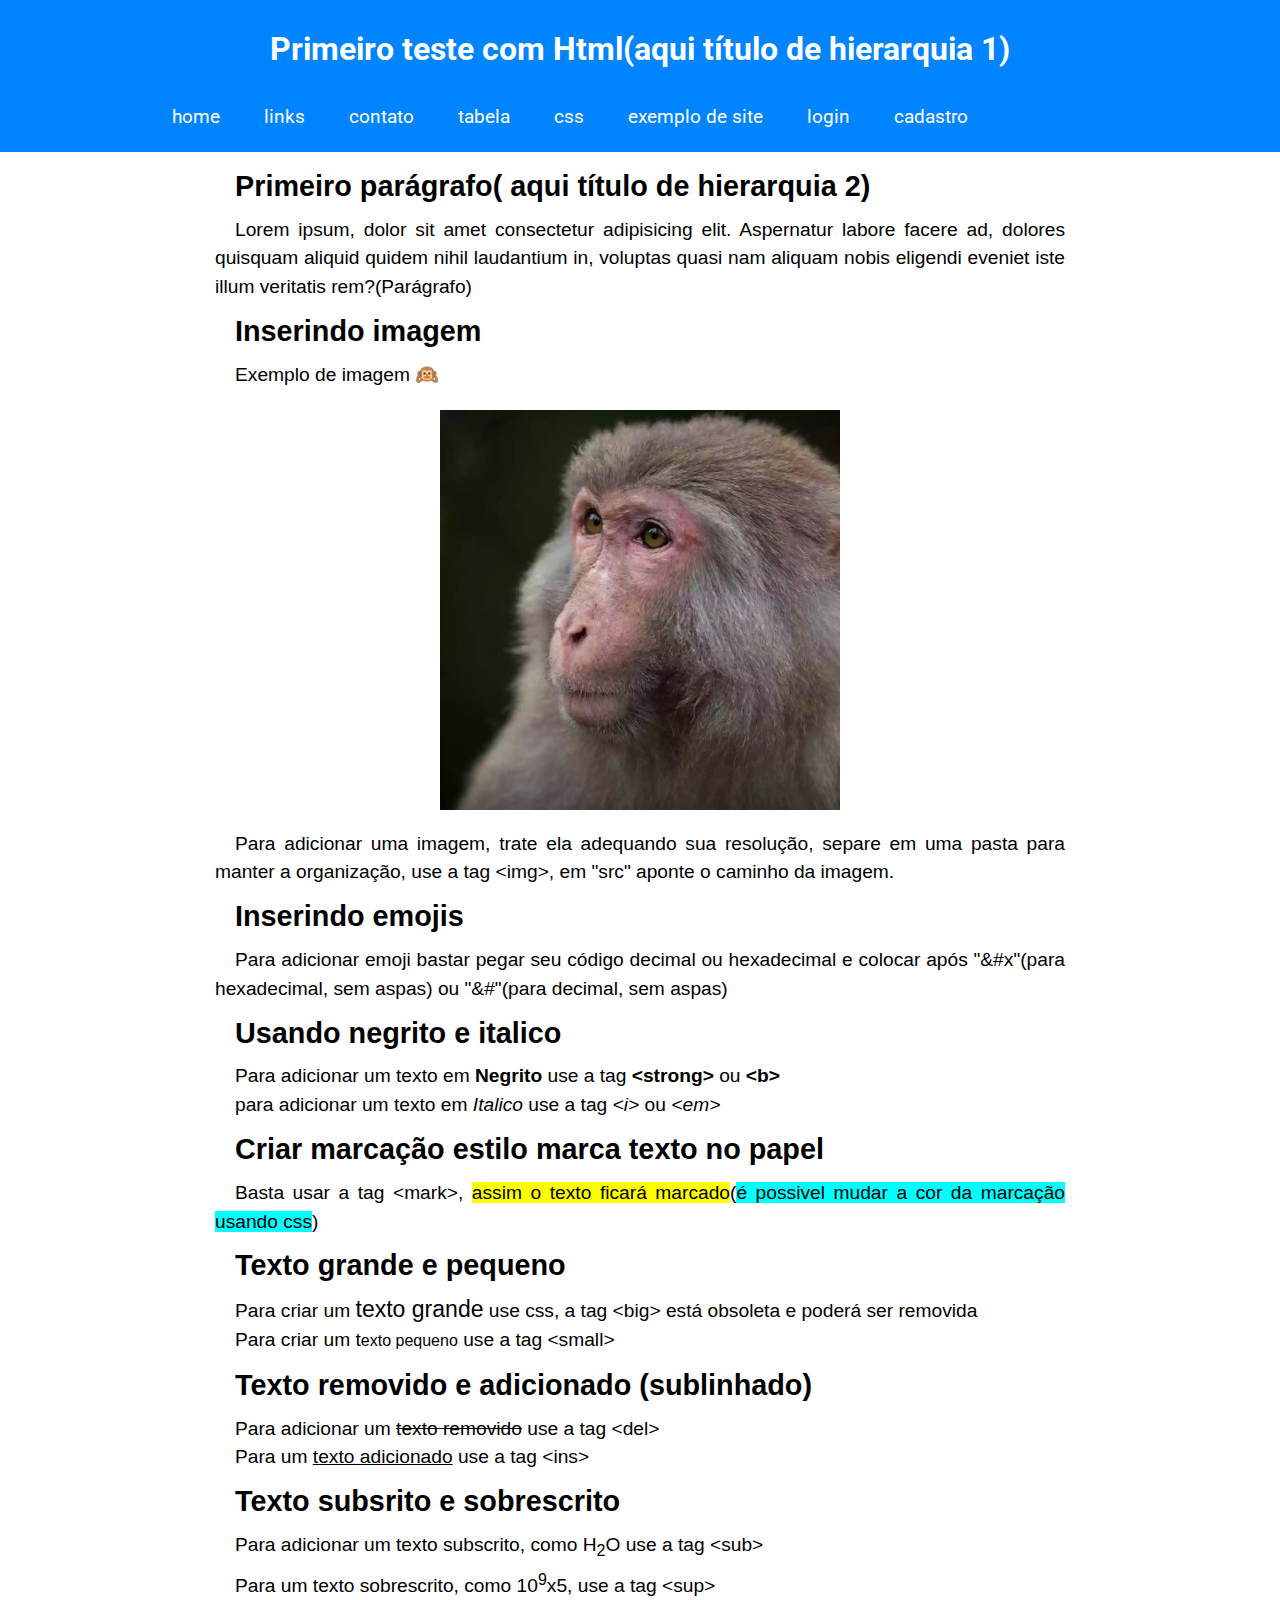
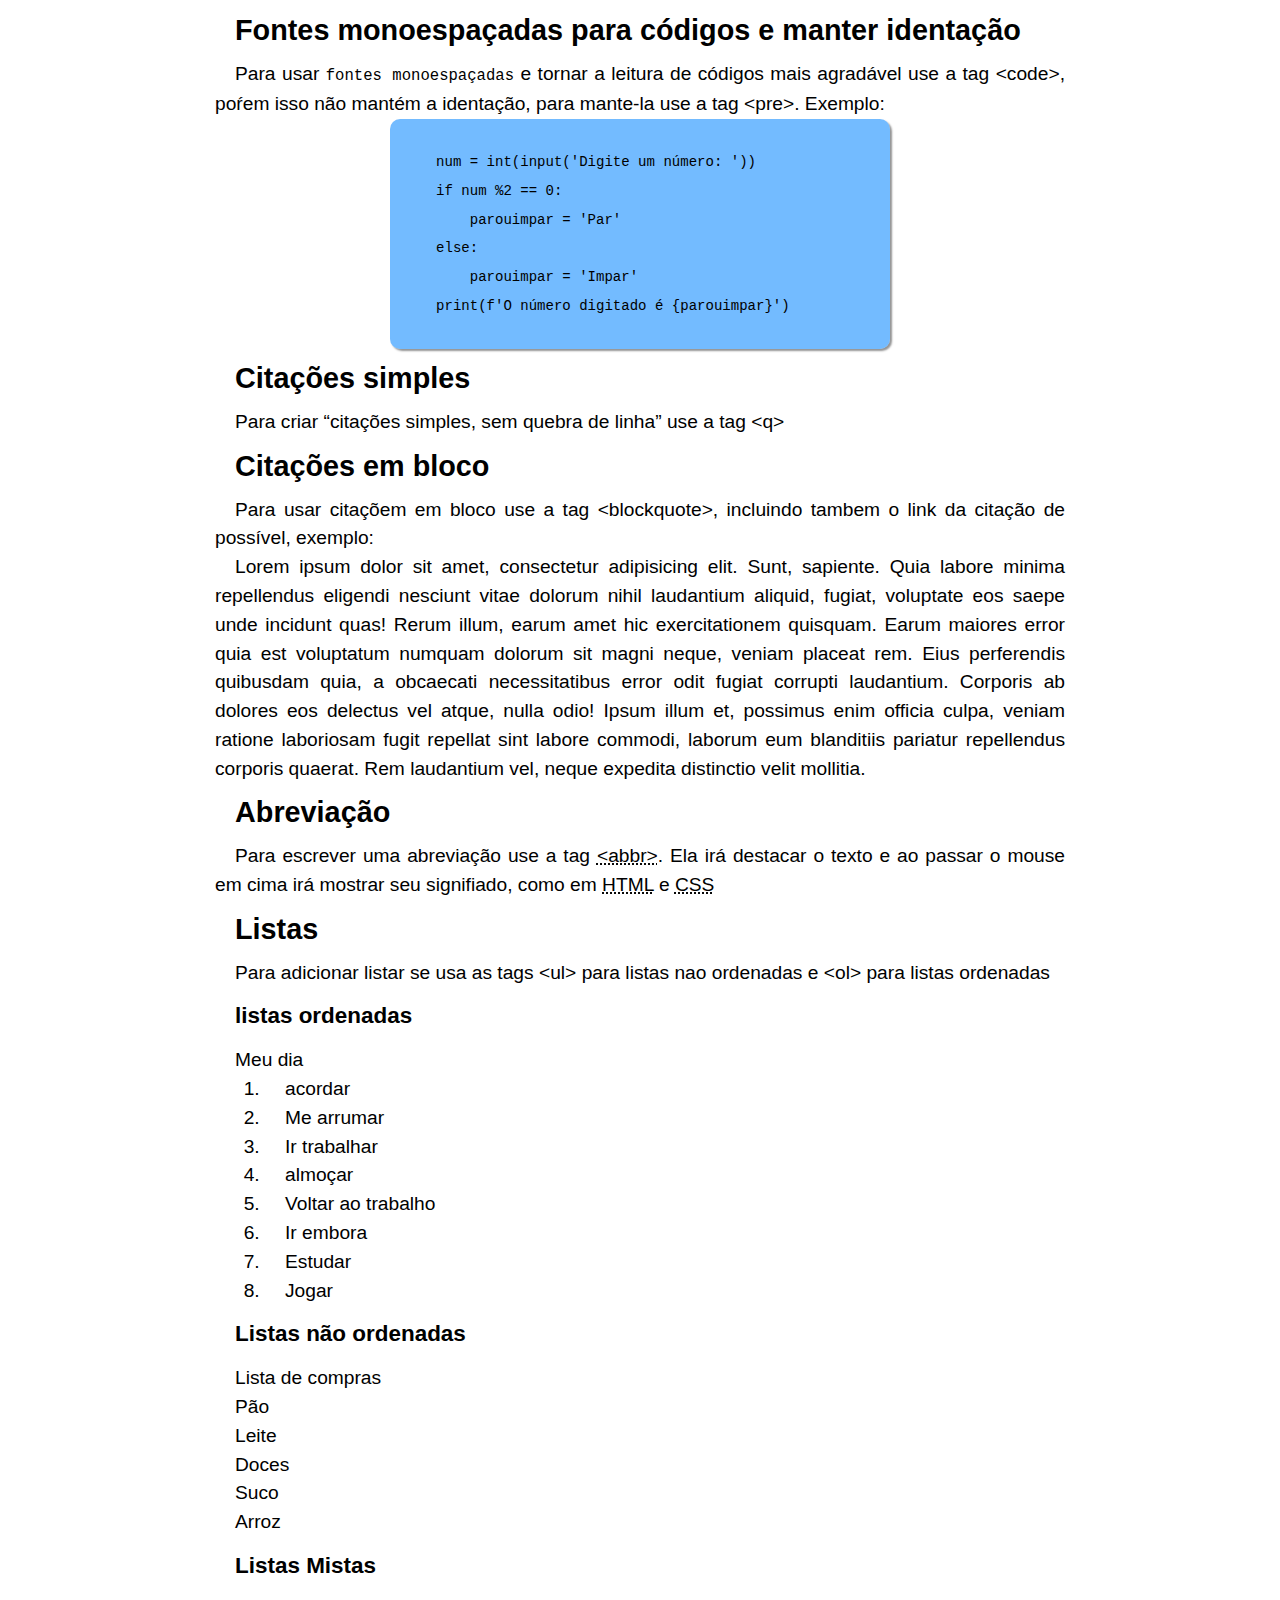
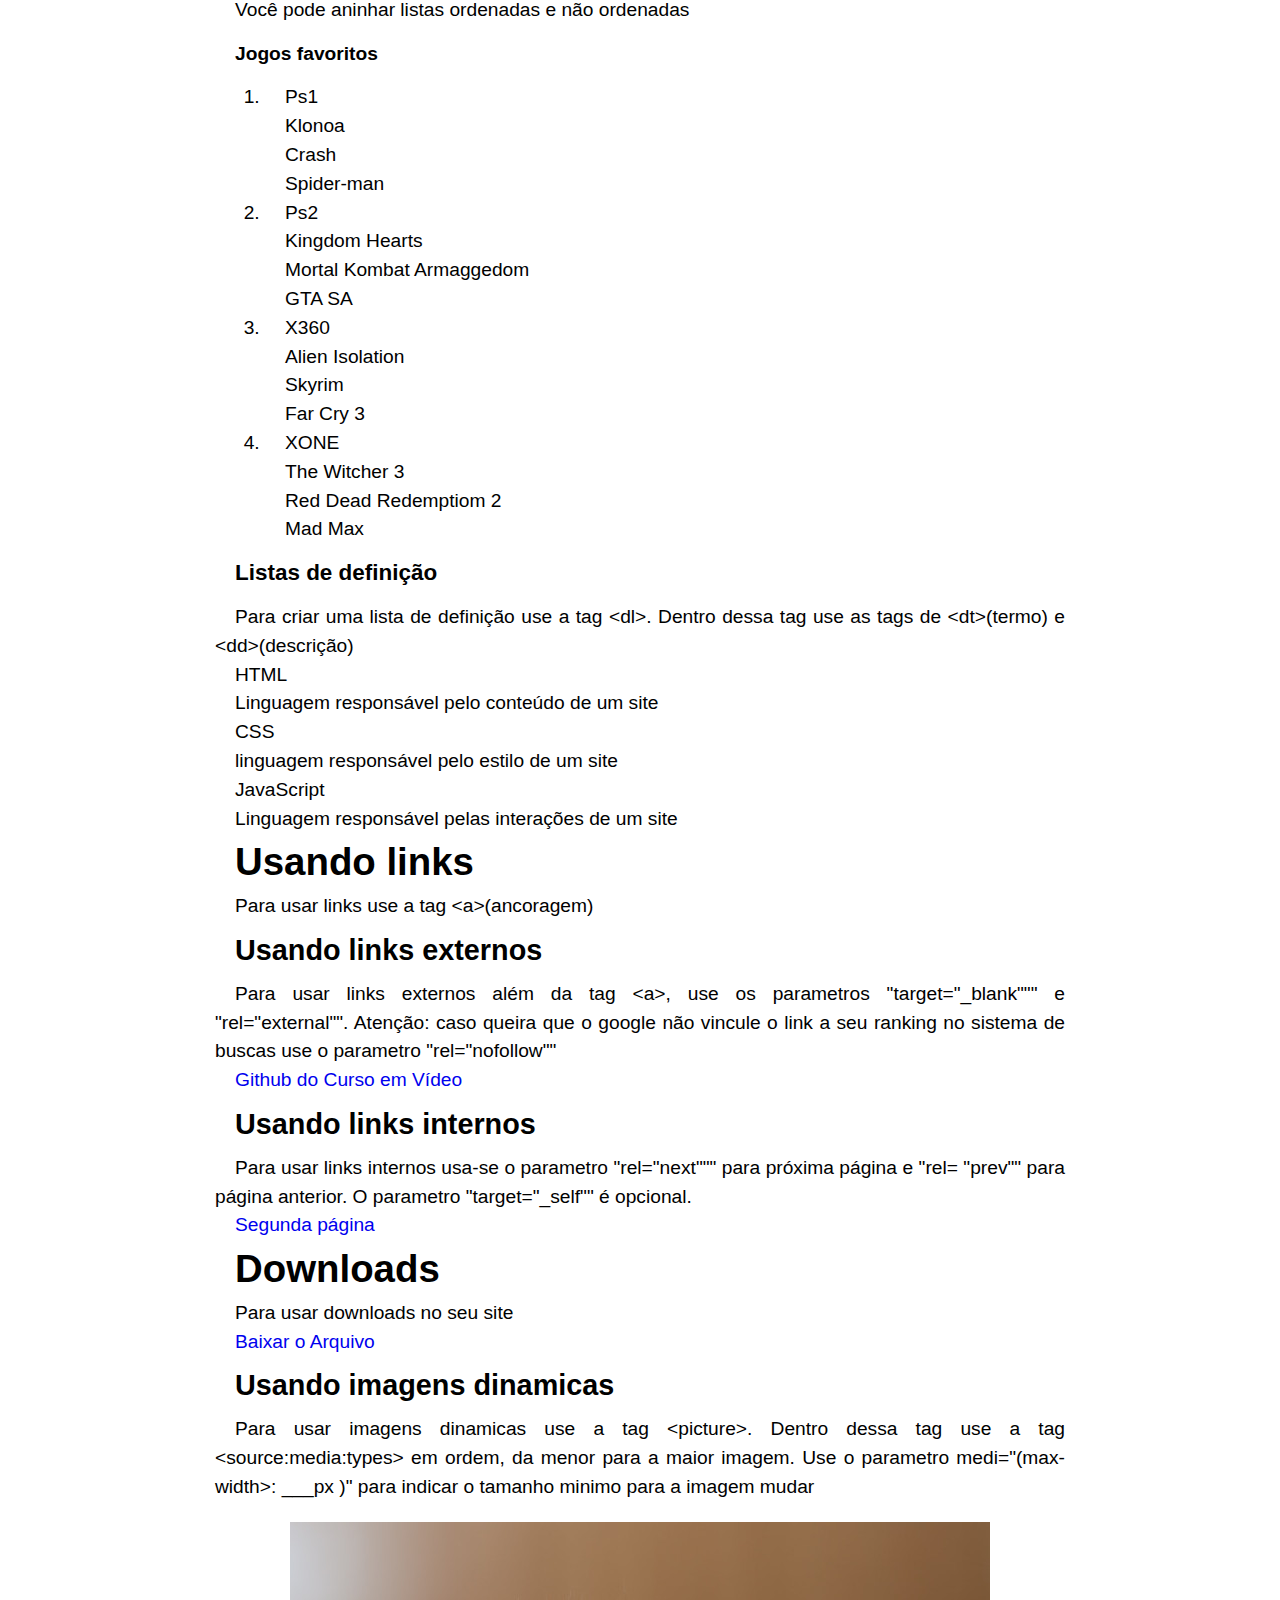
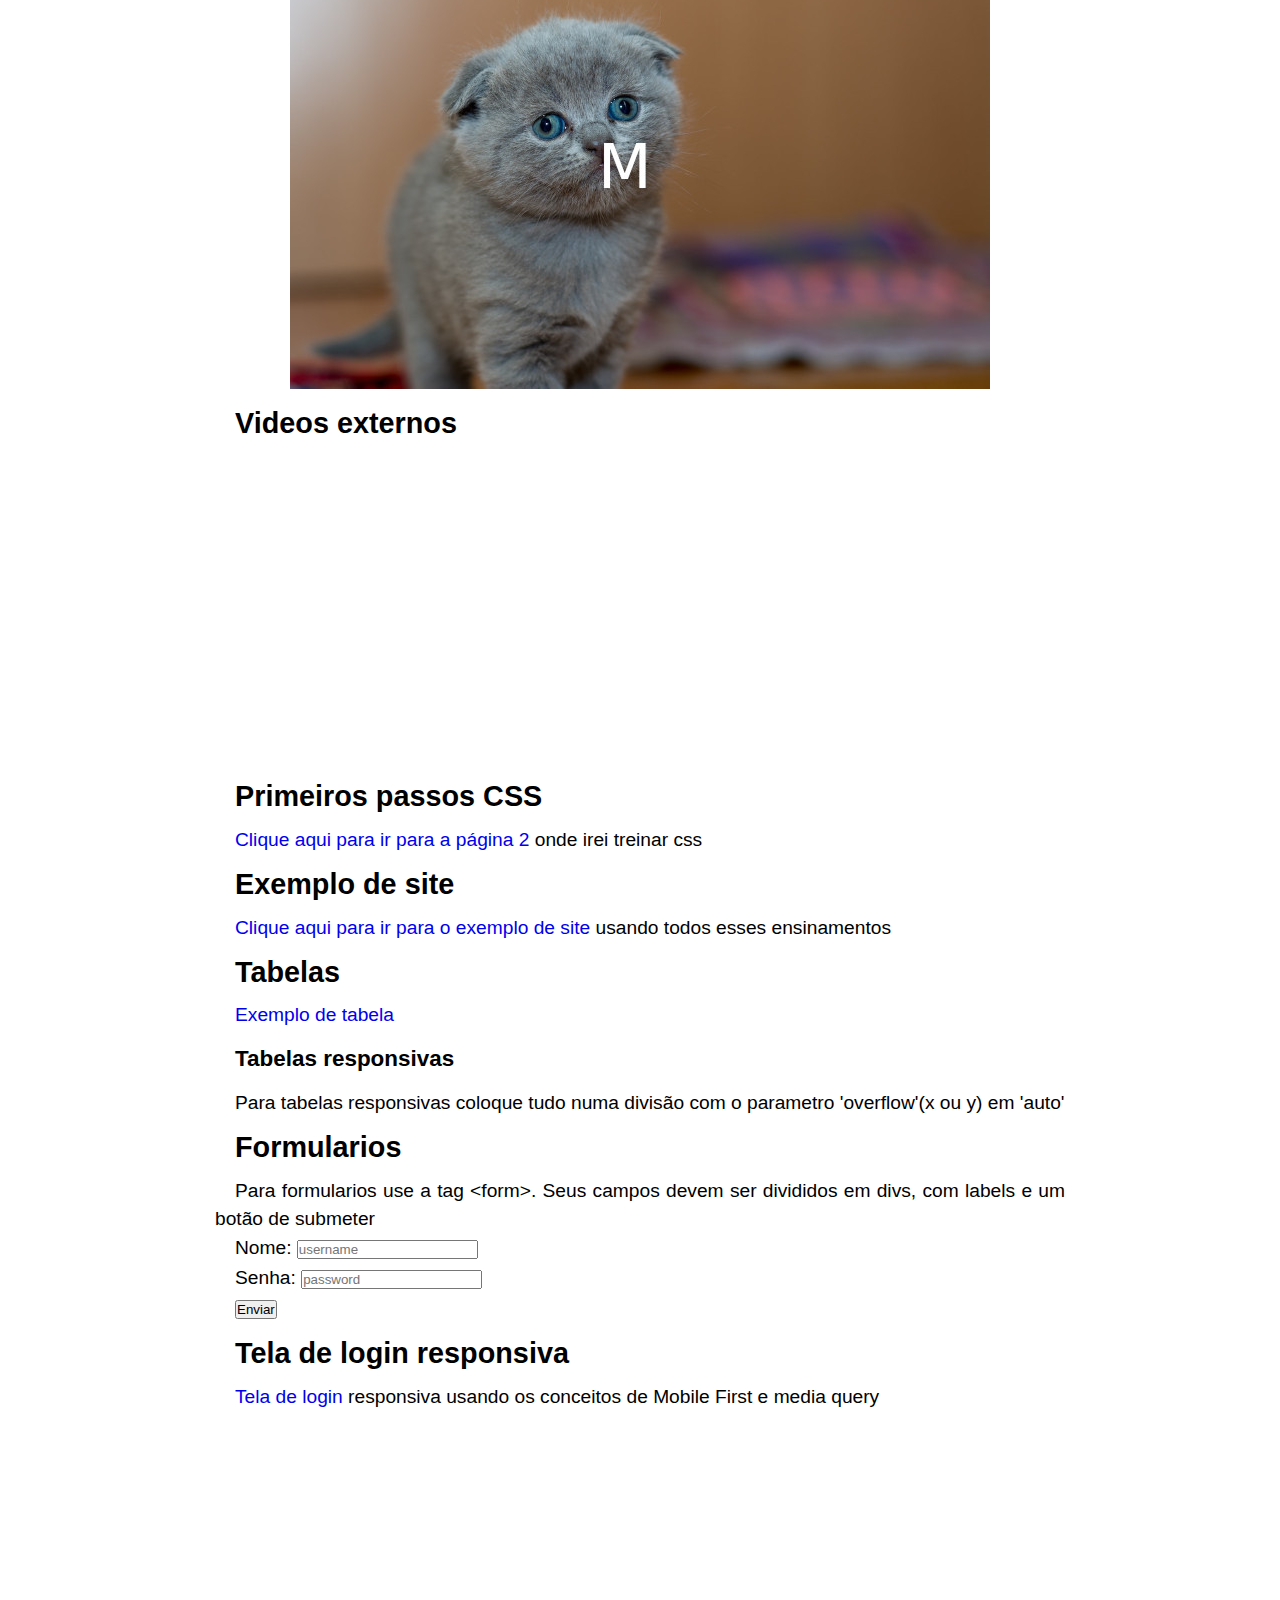
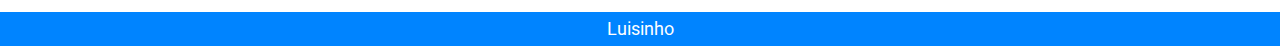
<file: index.html>
<!DOCTYPE html>
<html lang="pt-br">
<head>
    <meta charset="UTF-8">
    <meta http-equiv="X-UA-Compatible" content="IE=edge">
    <meta name="viewport" content="width=device-width, initial-scale=1.0">
    <title>Teste HTML</title>
    <link rel="shortcut icon" href="imagens/iconmacaco.png" type="image/x-icon">
    <link rel="stylesheet" href="styles/all.css" media="all">
    <link rel="stylesheet" href="styles/style.css" media="screen">
    <link rel="stylesheet" href="styles/print.css" media="print">
    <link href="https://fonts.googleapis.com/css2?family=Material+Symbols+Outlined" rel="stylesheet" />
    <link rel="stylesheet" href="styles/mediaquery.css">
    
</head>
<body onresize="sizechange()">
    <div class="flex">
        <header>
            <h1>Primeiro teste com Html(aqui título de hierarquia 1)</h1>
            <span id="menub" class=" material-symbols-outlined" onclick="changemenu()">menu</span>
            <nav id="itens">
                <UL>
                    <LI><a href="#">home</a></LI>
                    <li><a href="#">links</a></li>
                    <li><a href="#">contato</a></li>
                    <li><a href="pages/tabela.html">tabela</a></li>
                    <li><a href="styles/all.css">css</a></li>
                    <li><a href="pages/page_example.html">exemplo de site</a></li>
                    <li><a href="pages/login.html">login</a></li>
                    <li><a href="pages/cadastro.html">cadastro</a></li>
                </UL>
            </nav>
        </header>
    </div>
    
    <main>
        <article>
            
            <h2>Primeiro parágrafo( aqui título de hierarquia 2)</h2>
            <p>Lorem ipsum, dolor sit amet consectetur adipisicing elit. Aspernatur labore facere ad, dolores quisquam aliquid quidem nihil laudantium in, voluptas quasi nam aliquam nobis eligendi eveniet iste illum veritatis rem?(Parágrafo)</p>
            <h2>Inserindo imagem</h2>
            <p>Exemplo de imagem &#x1F649</p>
            <img src="imagens/macaco.jpeg" alt="">
            <p>Para adicionar uma imagem, trate ela adequando sua resolução, separe em uma pasta para manter a organização, use a tag &lt;img&gt;, em "src" aponte o caminho da imagem.</p>
            <h2>Inserindo emojis</h2>
            <p>Para adicionar emoji bastar pegar seu código decimal ou hexadecimal e colocar após "&#x"(para hexadecimal, sem aspas) ou "&#"(para decimal, sem aspas)</p>
            <h2>Usando negrito e italico</h2>
            <p>Para adicionar um texto em <strong>Negrito</strong> use a tag <b>&lt;strong&gt;</b> ou <b>&lt;b&gt;</b></p>
            <p>para adicionar um texto em <em>Italico</em> use a tag <i>&lt;i&gt;</i> ou <i>&lt;em&gt;</i></em></p>
            <h2>Criar marcação estilo marca texto no papel</h2>
            <p>Basta usar a tag &lt;mark&gt;, <mark>assim o texto ficará marcado</mark>(<mark style="background-color: aqua;">é possivel mudar a cor da marcação usando css</mark>)</p>
            <h2>Texto grande e pequeno</h2>
            <p>Para criar um <big>texto grande</big> use css, a tag &lt;big&gt; está obsoleta e poderá ser removida</p>
            <p>Para criar um t<small>exto pequeno</small> use a tag &lt;small&gt; </p>
            <h2>Texto removido e adicionado (sublinhado) </h2>
            <p>Para adicionar um <del>texto removido</del> use a tag &lt;del&gt;</p>
            <p>Para um <ins>texto adicionado</ins> use a tag &lt;ins&gt;</p>
            <h2>Texto subsrito e sobrescrito</h2>
            <p>Para adicionar um texto subscrito, como H<sub>2</sub>O use a tag &lt;sub&gt;</p>
            <p>Para um texto sobrescrito, como 10<sup>9</sup>x5, use a tag &lt;sup&gt;</p>
            <h2>Fontes monoespaçadas para códigos e manter identação</h2>
            <p>Para usar <code>fontes monoespaçadas</code> e tornar a leitura de códigos mais agradável use a tag &lt;code&gt;, poŕem isso não mantém a identação, para mante-la use a tag &lt;pre&gt;. Exemplo: </p>
            <div class="bc"><div class="codigo">
            <p><pre><code>
            num = int(input('Digite um número: '))
            if num %2 == 0:
                parouimpar = 'Par'
            else:
                parouimpar = 'Impar'
            print(f'O número digitado é {parouimpar}')
            </code></pre></p></div>
            
            </div>
            <h2>Citações simples</h2>
            <p>Para criar <q>citações simples, sem quebra de linha</q> use a tag &lt;q&gt;</p>
            <h2>Citações em bloco</h2>
            <p>Para usar citaçõem em bloco use a tag &lt;blockquote&gt;, incluindo tambem o link da citação de possível, exemplo:</p>
            <blockquote cite = "https://exemplo.link">Lorem ipsum dolor sit amet, consectetur adipisicing elit. Sunt, sapiente. Quia labore minima repellendus eligendi nesciunt vitae dolorum nihil laudantium aliquid, fugiat, voluptate eos saepe unde incidunt quas! Rerum illum, earum amet hic exercitationem quisquam. Earum maiores error quia est voluptatum numquam dolorum sit magni neque, veniam placeat rem. Eius perferendis quibusdam quia, a obcaecati necessitatibus error odit fugiat corrupti laudantium. Corporis ab dolores eos delectus vel atque, nulla odio! Ipsum illum et, possimus enim officia culpa, veniam ratione laboriosam fugit repellat sint labore commodi, laborum eum blanditiis pariatur repellendus corporis quaerat. Rem laudantium vel, neque expedita distinctio velit mollitia. </blockquote>
            <h2>Abreviação</h2>
            <p>Para escrever uma abreviação use a tag <abbr title="abreviação">&lt;abbr&gt;</abbr>. Ela irá destacar o texto e ao passar o mouse em cima irá mostrar seu signifiado, como em <abbr title="HyperText Markup Language">HTML</abbr> e <abbr title="Cascading Style Sheets">CSS</abbr></p>
            <h2>Listas</h2>
            <p>Para adicionar listar se usa as tags &lt;ul&gt; para listas nao ordenadas e &lt;ol&gt; para listas ordenadas</p>
            <h3>listas ordenadas</h3>
            <p>Meu dia</p>
            <div class="lista">
                <ol>
                    <li>acordar</li>
                    <li>Me arrumar</li>
                    <li>Ir trabalhar</li>
                    <li>almoçar</li>
                    <li>Voltar ao trabalho</li>
                    <li>Ir embora</li>
                    <li>Estudar</li>
                    <li>Jogar</li>
                </ol>
            </div>
            <h3>Listas não ordenadas</h3>
            <p>Lista de compras</p>
            <div class="lista">
                <ul>
                    <li>Pão</li>
                    <li>Leite</li>
                    <li>Doces</li>
                    <li>Suco</li>
                    <li>Arroz</li>
                </ul>
            </div>
            <h3>Listas Mistas</h3>
            <p>Você pode aninhar listas ordenadas e não ordenadas</p>
            <h4>Jogos favoritos</h4>
            <div class="lista">
                <ol>
                    <li>Ps1</li>
                    <ul>
                        <li>Klonoa</li>
                        <li>Crash</li>
                        <li>Spider-man</li>
                    </ul>
                    <li>Ps2</li>
                    <ul>
                        <li>Kingdom Hearts</li>
                        <li>Mortal Kombat Armaggedom</li>
                        <li>GTA SA</li>
                    </ul>
                    <li>X360</li>
                    <ul>
                        <li>Alien Isolation</li>
                        <li>Skyrim</li>
                        <li>Far Cry 3</li>
                    </ul>
                    <li>XONE</li>
                    <ul>
                        <li>The Witcher 3</li>
                        <li>Red Dead Redemptiom 2</li>
                        <li>Mad Max</li>
                    </ul>
                </ol>
            </div>
            <h3>Listas de definição</h3>
            <p>Para criar uma lista de definição use a tag &lt;dl&gt. Dentro dessa tag use as tags de &lt;dt&gt;(termo) e &lt;dd&gt;(descrição)
                <dl>
                    <dt>HTML</dt>
                    <dd>Linguagem responsável pelo conteúdo de um site</dd>
                    <dt>CSS</dt>
                    <dd>linguagem responsável pelo estilo de um site</dd>
                    <dt>JavaScript</dt>
                    <dd>Linguagem responsável pelas interações de um site</dd>
                </dl>
            <div class="noprint">
                <h1>Usando links</h1>
                <p>Para usar links use a tag &lt;a&gt;(ancoragem)
                </p>
                <h2>Usando links externos</h2>
                <p>Para usar links externos  além da tag &lt;a&gt;, use os parametros "target="_blank""" e "rel="external"". Atenção: caso queira que o google não vincule o link a seu ranking no sistema de buscas use o parametro "rel="nofollow"" </p>
                <p><a href="https://gustavoguanabara.github.io/" target="_blank" rel="external">Github do Curso em Vídeo</a></p>
                <h2>Usando links internos</h2>
                <p>Para usar links internos usa-se o parametro "rel="next""" para próxima página e "rel= "prev"" para página anterior. O parametro "target="_self"" é opcional.</p>
                <p><a href="pages/page002.html" rel="next">Segunda página</a></p>
                <h1>Downloads</h1>
                <p>Para usar downloads no seu site</p>
                <ul>
                    <li><a href="download/gatog.jpg" download="gatinho.jpg">Baixar o Arquivo</a></li>
                </ul>
                <h2>Usando imagens dinamicas</h2>
                <p>Para usar imagens dinamicas use a tag &lt;picture&gt;. Dentro dessa tag use a tag &lt;source:media:types&gt; em ordem, da menor para a maior imagem. Use o parametro medi="(max-width>: ___px )" para indicar o tamanho minimo para a imagem mudar</p>
                <picture>
                    <source media="(max-width: 750px )" srcset="imagens/gatop.jpg" type="image/jpg">
                    <source media="(max-width:1320px )" srcset="imagens/gatom.jpg" type="image/jpg">
                    <img src="imagens/gatog.jpg" alt="gato">
                </picture>
                <h2>Videos externos </h2>
                <div class="video"><iframe  width="560" height="315" src="https://www.youtube.com/embed/EAjQNcH9ug0" title="YouTube video player" frameborder="0" allow="accelerometer; autoplay; clipboard-write; encrypted-media; gyroscope; picture-in-picture; web-share" allowfullscreen></iframe></div>
                <h2>Primeiros passos CSS</h2>
                <p><a href="pages/page002.html">Clique aqui para ir para a página 2</a> onde irei treinar css</p>
                <h2>Exemplo de site</h2>
                <p><a href="pages/page_example.html">Clique aqui para ir para o exemplo de site</a> usando todos esses ensinamentos</p>
                <h2>Tabelas</h2>
                <p><a href="pages/tabela.html">Exemplo de tabela</a></p>
                <h3>Tabelas  responsivas</h3>
                <p>Para tabelas responsivas coloque tudo numa divisão com o parametro 'overflow'(x ou y) em 'auto'</p>
                <h2>Formularios</h2>
                <p>Para formularios use a tag &lt;form&gt;. Seus campos devem ser divididos em divs, com labels e um botão de submeter</p>
                <form action="enviei()" method="post">
                    <div>
                        <label for="nome">Nome:</label>
                        <input class="entrada" type="text" name="nome" id="nome" required minlength="4" maxlength="10" placeholder="username">
                    </div>
                    <div>
                        <label for="senha">Senha:</label>
                        <input type="password" name="senha" id="senha" required minlength="6" placeholder="password" >
                    </div>
                    <div class="button">
                        <input type="submit" value="Enviar" >
                    </div>
                    <div id="formulario">
                        <p></p>
                    </div>
                </form>
                <h2>Tela de login responsiva</h2>
                <p><a href="pages/login.html">Tela de login</a> responsiva usando os conceitos de Mobile First e media query</p>
                        </article>
                    </main>
                    <footer class="noprint">
                        <p><a href="#">Luisinho</a></p>
                    </footer>
            </div>
    <script>
        function changemenu(){
            if (itens.style.display == 'flex'){
                itens.style.display = 'none'
            }else{
                itens.style.display = 'flex'
            }
        

        }
        function sizechange(){
            if (window.innerWidth>=768){
                itens.style.display = 'flex'
            }else{
                itens.style.display = 'none'
            }
        }
    </script>
</body>
</html>
</file>
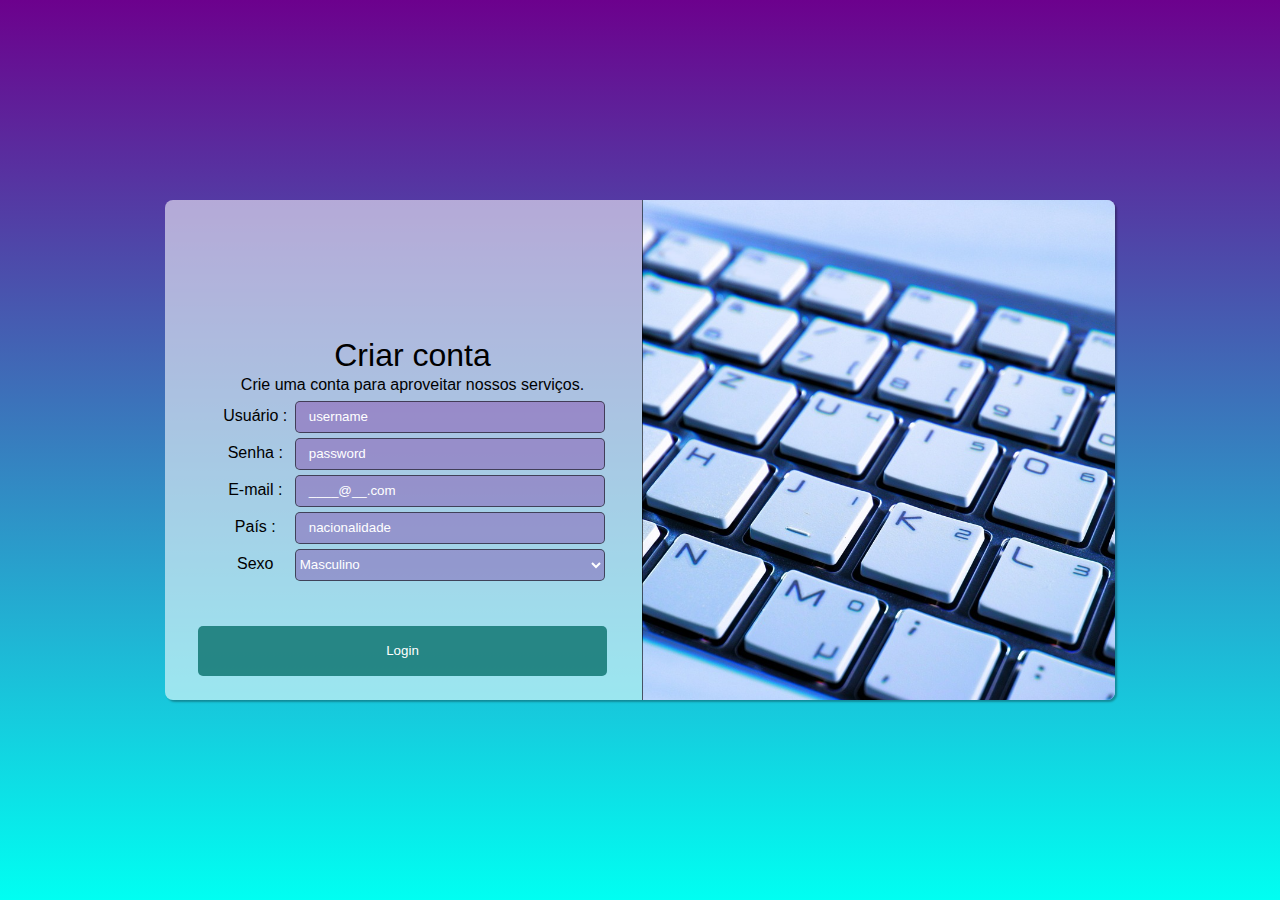
<file: pages/cadastro.html>
<!DOCTYPE html>
<html lang="pt-br">
<head>
    <meta charset="UTF-8">
    <meta http-equiv="X-UA-Compatible" content="IE=edge">
    <meta name="viewport" content="width=device-width, initial-scale=1.0">
    <title>login responsivo</title>
    <link rel="stylesheet" href="../styles/stylecadastro.css">
</head>
<body>
    <main>
        <div class="login">
            <div class="imagem"></div>
            <form class="formulario" action="login.php" method="post">
                <p class="title">Criar conta</p>
                <p>Crie uma conta para aproveitar nossos serviços.</p>
                <div class="inlinediv"> 
                    <label class="lbl" for="nome">Usuário :</label>
                    <input type="text" name="nome" id="nome" autocomplete="username" minlength="4" placeholder="username" required >
                    
                </div>
                <div class="inlinediv">
                    <div class="lbl"><label for="pass">Senha :</label></div>
                    <input type="password" name="pass" id="pass" minlength="6" placeholder="password" required autocomplete="current-password">
                
                </div>
                <div class="inlinediv">
                    <label class="lbl" for="email">E-mail :</label>
                    <input type="email" name="email" id="email" placeholder="____@__.com" required autocomplete="email">
                </div>
                <div class="inlinediv">
                    <label class="lbl" for="nation">País :</label>
                    <input type="text" name="nation" id="nation" required autocomplete="country" placeholder="nacionalidade" >

                </div>
                <div class="inlinediv">
                    <label class="lbl" for="gender">Sexo</label>
                    <select class="selected" name="gender" id="gender" required autocomplete="sex">
                        <option  value="masc">Masculino</option>
                        <option value="fem">Feminino</option>
                    </select>
                </div>
                <div >
                    <input class="botao" type="submit" value="Login">
                    
                </div>
            </form>
            
        </div>
        
    </main>
    
</body>
</html>
</file>
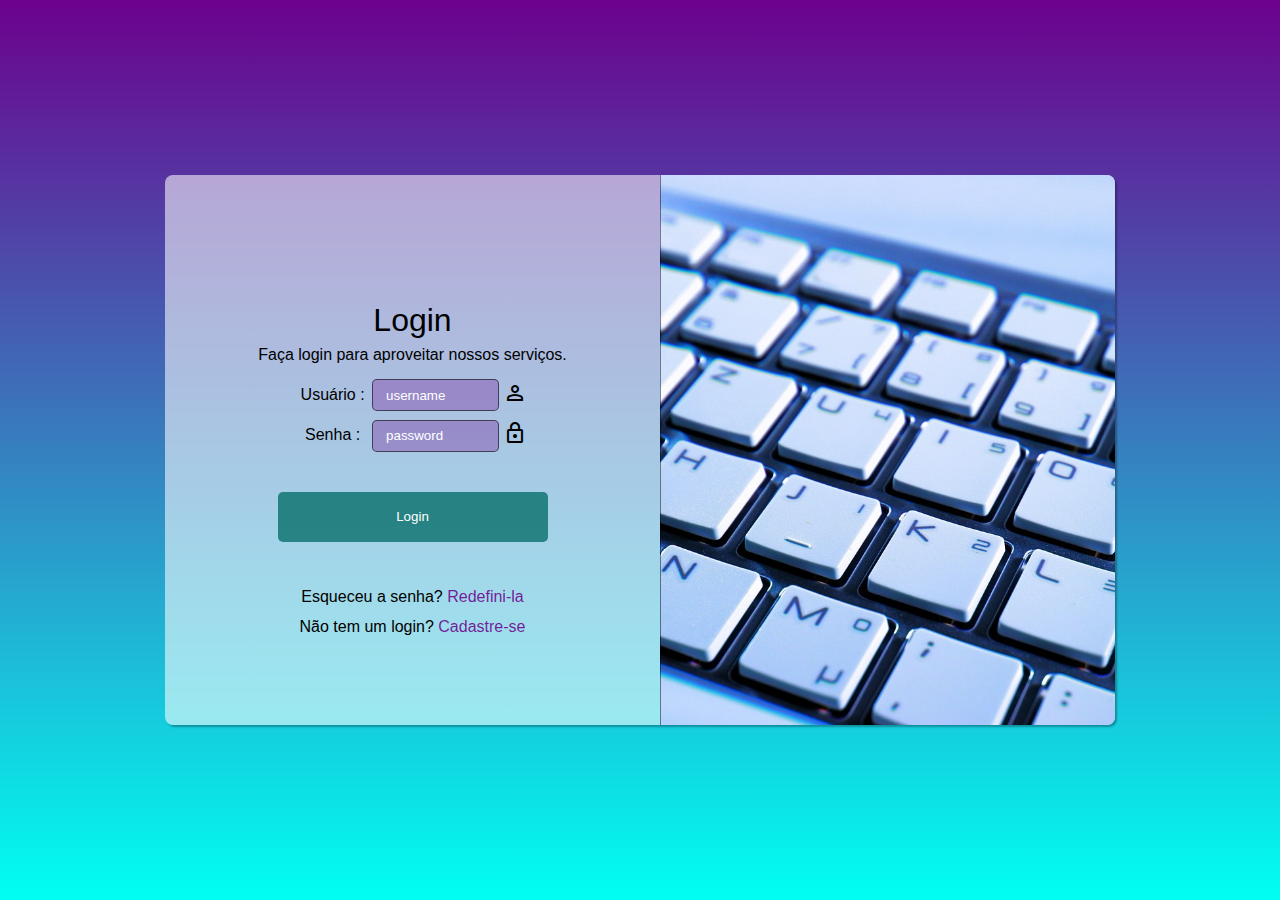
<file: pages/login.html>
<!DOCTYPE html>
<html lang="pt-br">
<head>
    <meta charset="UTF-8">
    <meta http-equiv="X-UA-Compatible" content="IE=edge">
    <meta name="viewport" content="width=device-width, initial-scale=1.0">
    <title>login responsivo</title>
    <link rel="stylesheet" href="../styles/styleform.css">
    <link rel="stylesheet" href="../styles/mediaqueryform.css">
    <link href="https://fonts.googleapis.com/css2?family=Material+Symbols+Outlined" rel="stylesheet" />
</head>
<body>
    <main>
        <div class="login">
            <div class="imagem"></div>
            <form class="formulario" action="login.php" method="post">
                <p class="title">Login</p>
                <p>Faça login para aproveitar nossos serviços.</p>
                <div class="inlinediv"> 
                    <label class="lbl" for="nome">Usuário :</label>
                    <input type="text" name="nome" id="nome" autocomplete="username" minlength="4" placeholder="username" required >
                    <span class="material-symbols-outlined">person</span>
                </div>
                <div class="inlinediv">
                    <div class="lbl"><label for="pass">Senha :</label></div>
                    <input type="password" name="pass" id="pass" minlength="6" placeholder="password" required autocomplete="current-password">
                    <span class="material-symbols-outlined">lock</span>
                </div>
                <div >
                    <input class="botao" type="submit" value="Login">
                    
                </div>
            </form>
            
            <div class="context">
                <p>Esqueceu a senha?<a href="../index.html"> Redefini-la</a> <br>
                Não tem um login? <a href="cadastro.html">Cadastre-se</a></p></div>
        
        
            
        </div>
    </main>
    
</body>
</html>
</file>
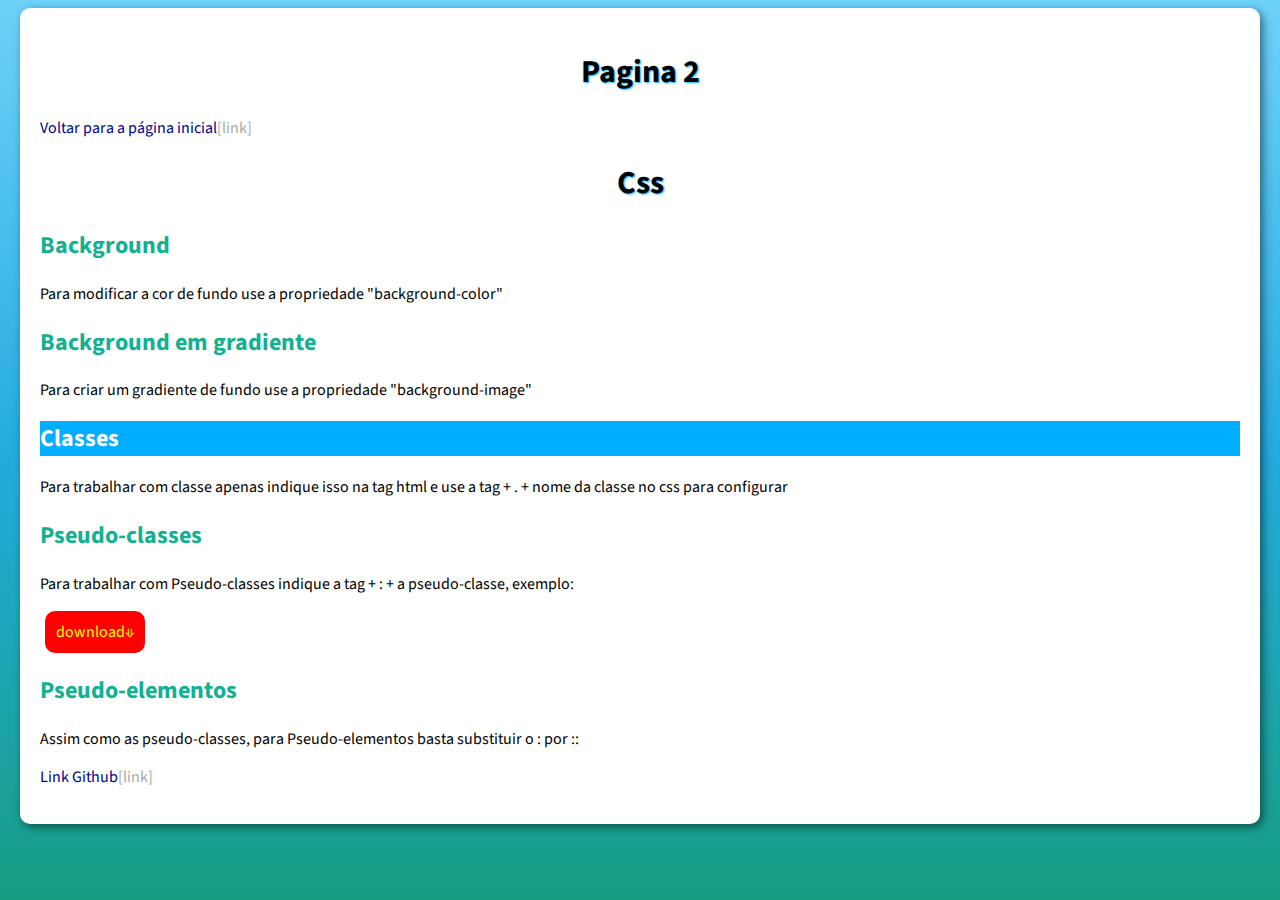
<file: pages/page002.html>
<!DOCTYPE html>
<html lang="pt-br">
<head>
    <meta charset="UTF-8">
    <meta http-equiv="X-UA-Compatible" content="IE=edge">
    <meta name="viewport" content="width=device-width, initial-scale=1.0">
    <link rel="stylesheet" href="../style.css">
    <title>Página 2</title>
    
</head>
<body>
    <main>
        <h1>Pagina 2</h1>
        <p><a href="../index.html" rel="prev">Voltar para a página inicial</a></p>
        <h1>Css</h1>
        <h2>Background</h2></p>
        <p>Para modificar a cor de fundo use a propriedade "background-color"</p>
        <h2>Background em gradiente</h2>
        <p>Para criar um gradiente de fundo use a propriedade "background-image"</p>
        <h2 class="titulo_class">Classes</h2>
        <p>Para trabalhar com classe apenas indique isso na tag html e use a tag + . + nome da classe no css para configurar</p>
        <h2>Pseudo-classes</h2>
        <p>Para trabalhar com Pseudo-classes indique a tag + : + a pseudo-classe, exemplo:</p>
        <p class="botao"> download⇓</p>
        <h2>Pseudo-elementos</h2>
        <p>Assim como as pseudo-classes, para Pseudo-elementos basta substituir o : por ::</p>
        <p><a href="https://github.com/gustavoguanabara/html-css/tree/master/aulas-pdf" target="_blank" rel="external">Link Github</a></p>
        
    </main>
    
</body>
</html>
</file>
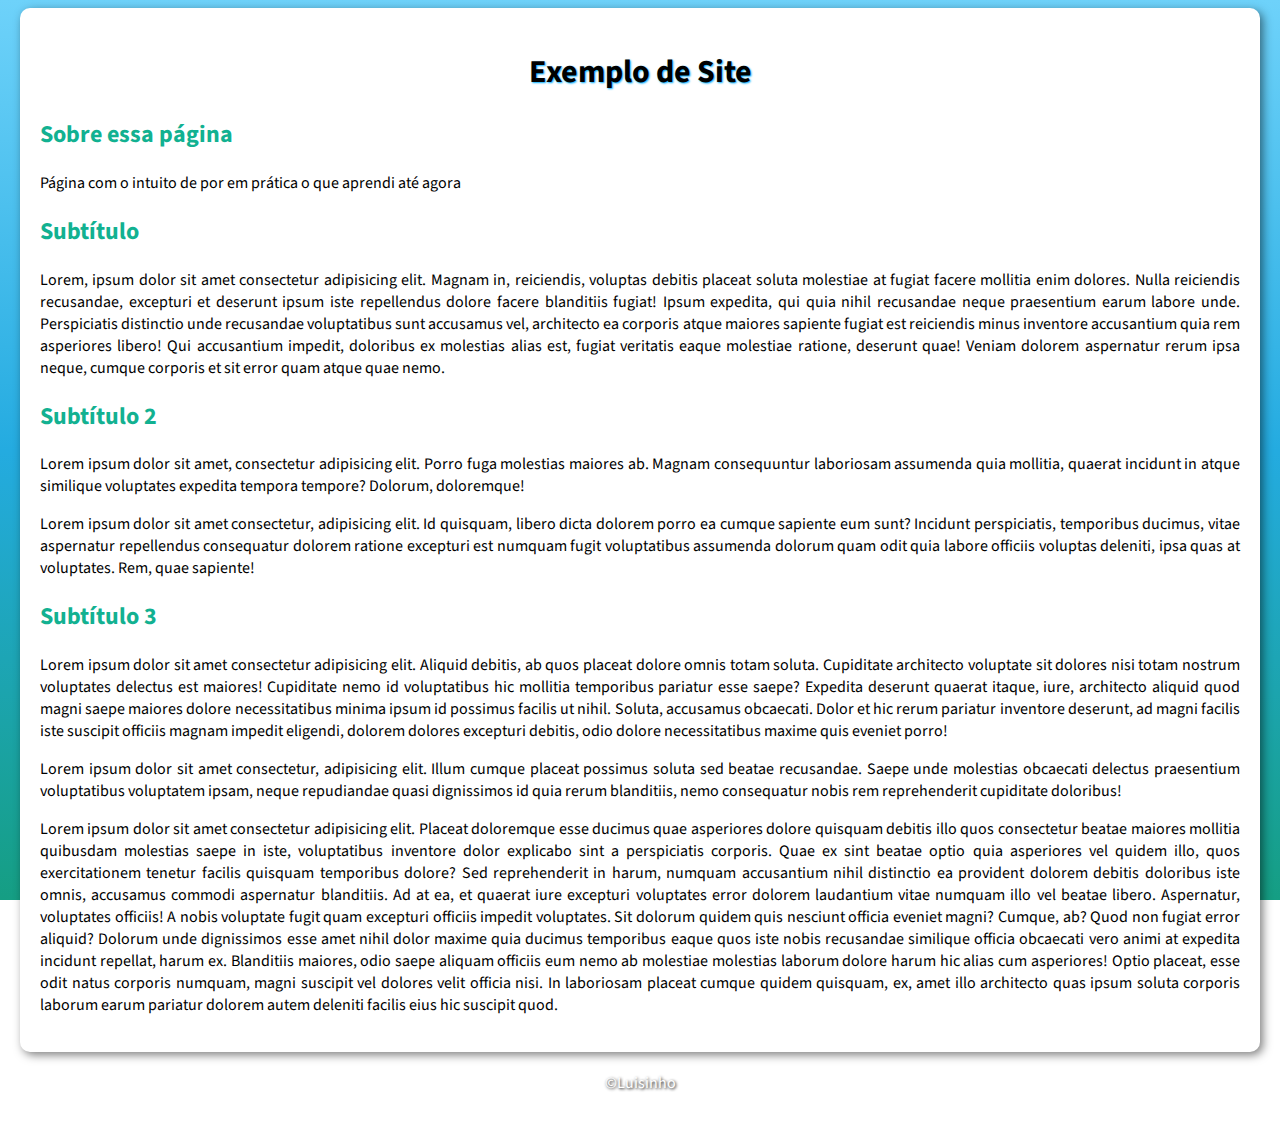
<file: pages/page_example.html>
<!DOCTYPE html>
<html lang="pt-br">
<head>
    <meta charset="UTF-8">
    <meta http-equiv="X-UA-Compatible" content="IE=edge">
    <meta name="viewport" content="width=device-width, initial-scale=1.0">
    <title>Exemplo Site</title>
    <link rel="stylesheet" href="../style.css">
</head>
<body>
    <main>
    <h1>Exemplo de Site</h1>
    <h2>Sobre essa página</h2>
    <p>Página com o intuito de por em prática o que aprendi até agora</p>
    <h2>Subtítulo</h2>
    <p>Lorem, ipsum dolor sit amet consectetur adipisicing elit. Magnam in, reiciendis, voluptas debitis placeat soluta molestiae at fugiat facere mollitia enim dolores. Nulla reiciendis recusandae, excepturi et deserunt ipsum iste repellendus dolore facere blanditiis fugiat! Ipsum expedita, qui quia nihil recusandae neque praesentium earum labore unde. Perspiciatis distinctio unde recusandae voluptatibus sunt accusamus vel, architecto ea corporis atque maiores sapiente fugiat est reiciendis minus inventore accusantium quia rem asperiores libero! Qui accusantium impedit, doloribus ex molestias alias est, fugiat veritatis eaque molestiae ratione, deserunt quae! Veniam dolorem aspernatur rerum ipsa neque, cumque corporis et sit error quam atque quae nemo.</p>
    <h2>Subtítulo 2</h2>
    <p>Lorem ipsum dolor sit amet, consectetur adipisicing elit. Porro fuga molestias maiores ab. Magnam consequuntur laboriosam assumenda quia mollitia, quaerat incidunt in atque similique voluptates expedita tempora tempore? Dolorum, doloremque!</p>
    <p>Lorem ipsum dolor sit amet consectetur, adipisicing elit. Id quisquam, libero dicta dolorem porro ea cumque sapiente eum sunt? Incidunt perspiciatis, temporibus ducimus, vitae aspernatur repellendus consequatur dolorem ratione excepturi est numquam fugit voluptatibus assumenda dolorum quam odit quia labore officiis voluptas deleniti, ipsa quas at voluptates. Rem, quae sapiente!</p>
    <h2>Subtítulo 3</h2>
    <p>Lorem ipsum dolor sit amet consectetur adipisicing elit. Aliquid debitis, ab quos placeat dolore omnis totam soluta. Cupiditate architecto voluptate sit dolores nisi totam nostrum voluptates delectus est maiores! Cupiditate nemo id voluptatibus hic mollitia temporibus pariatur esse saepe? Expedita deserunt quaerat itaque, iure, architecto aliquid quod magni saepe maiores dolore necessitatibus minima ipsum id possimus facilis ut nihil. Soluta, accusamus obcaecati. Dolor et hic rerum pariatur inventore deserunt, ad magni facilis iste suscipit officiis magnam impedit eligendi, dolorem dolores excepturi debitis, odio dolore necessitatibus maxime quis eveniet porro!</p>
    <p>Lorem ipsum dolor sit amet consectetur, adipisicing elit. Illum cumque placeat possimus soluta sed beatae recusandae. Saepe unde molestias obcaecati delectus praesentium voluptatibus voluptatem ipsam, neque repudiandae quasi dignissimos id quia rerum blanditiis, nemo consequatur nobis rem reprehenderit cupiditate doloribus!</p>
    <p>Lorem ipsum dolor sit amet consectetur adipisicing elit. Placeat doloremque esse ducimus quae asperiores dolore quisquam debitis illo quos consectetur beatae maiores mollitia quibusdam molestias saepe in iste, voluptatibus inventore dolor explicabo sint a perspiciatis corporis. Quae ex sint beatae optio quia asperiores vel quidem illo, quos exercitationem tenetur facilis quisquam temporibus dolore? Sed reprehenderit in harum, numquam accusantium nihil distinctio ea provident dolorem debitis doloribus iste omnis, accusamus commodi aspernatur blanditiis. Ad at ea, et quaerat iure excepturi voluptates error dolorem laudantium vitae numquam illo vel beatae libero. Aspernatur, voluptates officiis! A nobis voluptate fugit quam excepturi officiis impedit voluptates. Sit dolorum quidem quis nesciunt officia eveniet magni? Cumque, ab? Quod non fugiat error aliquid? Dolorum unde dignissimos esse amet nihil dolor maxime quia ducimus temporibus eaque quos iste nobis recusandae similique officia obcaecati vero animi at expedita incidunt repellat, harum ex. Blanditiis maiores, odio saepe aliquam officiis eum nemo ab molestiae molestias laborum dolore harum hic alias cum asperiores! Optio placeat, esse odit natus corporis numquam, magni suscipit vel dolores velit officia nisi. In laboriosam placeat cumque quidem quisquam, ex, amet illo architecto quas ipsum soluta corporis laborum earum pariatur dolorem autem deleniti facilis eius hic suscipit quod.</p>

</main>
<footer>&copy;Luisinho</footer>

    
</body>
</html>
</file>
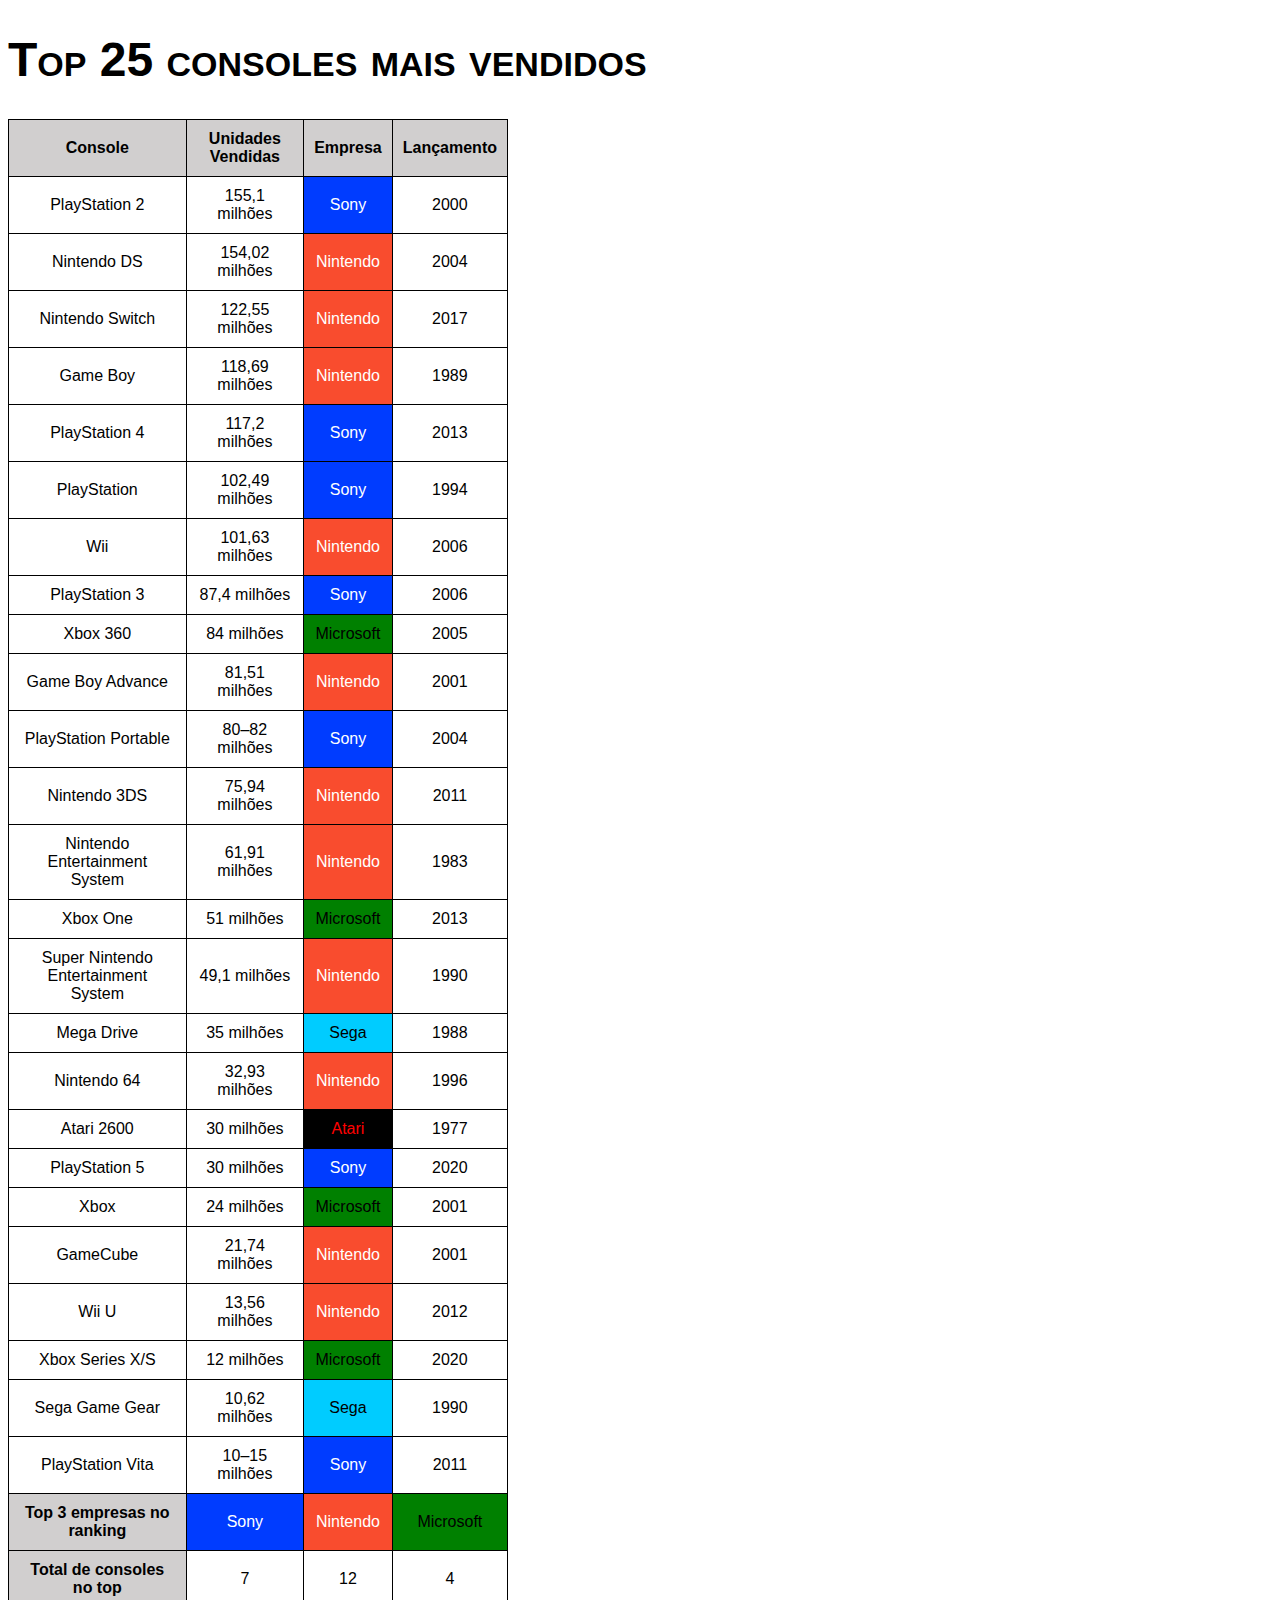
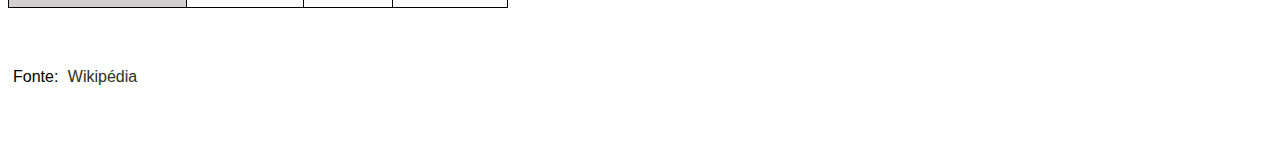
<file: pages/tabela.html>
<!DOCTYPE html>
<html lang="pt-br">
<head>
    <meta charset="UTF-8">
    <meta http-equiv="X-UA-Compatible" content="IE=edge">
    <meta name="viewport" content="width=device-width, initial-scale=1.0">
    <title>Consoles mais vendidos</title>
    <style>
        body{
            font-family: Arial, Helvetica, sans-serif;
        }
        h1{
            font-variant: small-caps;
            font-size: 3em;
        }
        table{
            width: 500px;
            border-collapse: collapse;
            position: relative;
            text-align: center;

        }
        th, td{
            border: 1px solid black;
            padding: 10px;
            
        }
        thead>tr>th{
            position: sticky;
            top: 0;
        }
        th{
            background-color: rgb(209, 207, 207);
        }
        .nintendo{
            background-color: rgba(248, 39, 2, 0.829);
            color: white;
        }
        .sony{
            background-color: rgb(0, 60, 255);
            color: white;
        }
        .microsoft{
            background-color: green;
        }
        .sega{
            background-color: rgb(0, 204, 255);
        }
        .atari{
            background-color: rgb(0, 0, 0);
            color: red;
        }
        
           
        .fonte{
            margin: 60px 0px 60px 05px;
        }
        a{
            text-decoration: none;
            color: rgb(47, 48, 32);
            padding-left: 5px;
        }
        a:hover{
            text-decoration: underline;
            color: rgb(109, 109, 7);
            font-size: 1.1em;
            transition: .2s;
        }
       
    </style>
</head>
<body>
    <main>
        <h1>Top 25 consoles mais vendidos</h1>
        <div id="tabela">
            <table>
                <thead>
                    <th>Console</th>
                    <th>Unidades Vendidas</th>
                    <th>Empresa</th>
                    <th>Lançamento</th>
                </thead>
                <tbody>
                    <tr>
                        <td>PlayStation 2</td>
                        <td>155,1 milhões</td>
                        <td class="sony">Sony</td>
                        <td>2000</td>
                    </tr>
                    <tr>
                        <td>Nintendo DS</td>
                        <td>154,02 milhões	</td>
                        <td class="nintendo">Nintendo</td>
                        <td>2004</td>
                    </tr>
                    <tr>
                        <td>Nintendo Switch</td>
                        <td>122,55 milhões</td>
                        <td class="nintendo">Nintendo</td>
                        <td>2017</td>
                    </tr>
                    <tr>
                        <td>Game Boy</td>
                        <td>118,69 milhões</td>
                        <td class="nintendo">Nintendo</td>
                        <td>1989</td>
                    </tr>
                    <tr>
                        <td>PlayStation 4 </td>
                        <td>117,2 milhões	</td>
                        <td class="sony">Sony</td>
                        <td>2013</td>
                    </tr>
                    <tr>
                        <td>PlayStation</td>
                        <td>102,49 milhões</td>
                        <td class="sony">Sony</td>
                        <td>1994</td>
                    </tr>
                    <tr>
                        <td>Wii</td>
                        <td>101,63 milhões</td>
                        <td class="nintendo">Nintendo</td>
                        <td>2006</td>
                    </tr>
                    <tr>
                        <td>PlayStation 3</td>
                        <td>87,4 milhões</td>
                        <td class="sony">Sony</td>
                        <td>2006</td>
                    </tr>
                    <tr>
                        <td>Xbox 360</td>
                        <td>84 milhões</td>
                        <td class="microsoft">Microsoft</td>
                        <td>2005</td>
                    </tr>
                    <tr>
                        <td>Game Boy Advance</td>
                        <td>81,51 milhões</td>
                        <td class="nintendo">Nintendo</td>
                        <td>2001</td>
                    </tr>
                    <tr>
                        <td>PlayStation Portable</td>
                        <td>80–82 milhões</td>
                        <td class="sony">Sony</td>
                        <td>2004</td>
                    </tr>
                    <tr>
                        <td>Nintendo 3DS</td>
                        <td>75,94 milhões</td>
                        <td class="nintendo">Nintendo</td>
                        <td>2011</td>
                    </tr>
                    <tr>
                        <td>Nintendo Entertainment System</td>
                        <td>61,91 milhões</td>
                        <td class="nintendo">Nintendo</td>
                        <td>1983</td>
                    </tr>
                    <tr>
                        <td>Xbox One</td>
                        <td>51 milhões</td>
                        <td class="microsoft">Microsoft</td>
                        <td>2013</td>
                    </tr>
                    <tr>
                        <td>Super Nintendo Entertainment System</td>
                        <td>49,1 milhões</td>
                        <td class="nintendo">Nintendo</td>
                        <td>1990</td>
                    </tr>
                    <tr>
                        <td>Mega Drive</td>
                        <td>35 milhões</td>
                        <td class="sega">Sega</td>
                        <td>1988</td>
                    </tr>
                    <tr>
                        <td>Nintendo 64</td>
                        <td>32,93 milhões</td>
                        <td class="nintendo">Nintendo</td>
                        <td>1996</td>
                    </tr>
                    <tr>
                        <td>Atari 2600</td>
                        <td>30 milhões</td>
                        <td class="atari">Atari</td>
                        <td>1977</td>
                    </tr>
                    <tr>
                        <td>PlayStation 5</td>
                        <td>30 milhões</td>
                        <td class="sony">Sony</td>
                        <td>2020</td>
                    </tr>
                    <tr>
                        <td>Xbox</td>
                        <td>24 milhões</td>
                        <td class="microsoft">Microsoft</td>
                        <td>2001</td>
                    </tr>
                    <tr>
                        <td>GameCube</td>
                        <td>21,74 milhões</td>
                        <td class="nintendo">Nintendo</td>
                        <td>2001</td>
                    </tr>
                    <tr>
                        <td>Wii U</td>
                        <td>13,56 milhões</td>
                        <td class="nintendo ">Nintendo</td>
                        <td>2012</td>
                    </tr>
                    <tr>
                        <td>Xbox Series X/S</td>
                        <td>12 milhões</td>
                        <td class="microsoft">Microsoft</td>
                        <td>2020</td>
                    </tr>
                    <tr>
                        <td>Sega Game Gear</td>
                        <td>10,62 milhões	</td>
                        <td class="sega">Sega</td>
                        <td>1990</td>
                    </tr>
                    <tr>
                        <td>PlayStation Vita</td>
                        <td>10–15 milhões</td>
                        <td class="sony">Sony</td>
                        <td>2011</td>
                    </tr>
                </tbody>
                <tfoot>
                    <tr>
                        <th>Top 3 empresas no ranking</th>
                        <td class="sony">Sony</td>
                        <td class="nintendo">Nintendo</td>
                        <td class="microsoft">Microsoft</td>
                    </tr>
                    <tr>
                        <th>Total de consoles no top</th>
                        <td>7</td>
                        <td>12</td>
                        <td>4</td>
                    </tr>
                </tfoot>
            </table>
        </div>
        <p class="fonte">Fonte: <a href="https://pt.wikipedia.org/wiki/Lista_de_consoles_de_jogos_eletr%C3%B4nicos_mais_vendidos" target="_blank" rel="external">Wikipédia</a></p>
    
    </main>
</body>
</html>
</file>
<file: styles/all.css>
*{
    margin: 0px;
    padding: 0px;
    box-sizing: border-box;
}
main{
    font-family: Arial, Helvetica, sans-serif;
    max-width: 90vw;
}
.flex{
    display: flex;
    flex-direction: column;
}
header{
    background-color: rgb(0, 132, 255);
    max-width: 100%;
    min-width: 99%;
   
}
header>h1{
    padding: 30px 0px;
    text-align: center;
    color: white;
}
#menub{
    cursor: pointer; 
    display: flex;
    align-items: center;
    justify-content: center;
    margin-bottom: 10px;
    color: white;
}

nav{
    display: none;
    justify-content: center;
    background-color: rgb(0, 132, 255);
    text-align: center;
    margin-bottom: 10px;
    color: white;
    
}
header a{
    line-height: 1.5em;
    font-size: 1.2em;
    color: white;
    padding: 3px 10px;
}

header a:hover{
    background-color: rgb(0, 60, 255);
    border-radius: 8px;
    transition: .4s;
    color: rgba(186, 220, 252, 0.979);
}
a{
    text-decoration: none;
}
ul{
    list-style: none;
}
main{
    width: 90vw;
    margin: auto;
    margin-top: 20px;
    text-indent: 20px;
    text-align: justify;
    line-height: 1.5em;
}
main h1, main h2, main h3, main h4{
    margin: 15px 0px;
}
img{
    display: block;
    max-width: 80vw;
    margin: 20px auto;
}
.bc{
    background-color: rgba(0, 132, 255, 0.548);
    position: relative;
    width: 95%;
    max-width: 500px;
    height: 180px;
    margin: auto;
    border-radius: 10px;
    box-shadow: 2px 2px 2px  rgba(0, 0, 0, 0.425);
}
.codigo{
    position: absolute;
    
    transform: translateX(-55px);
    font-size: 0.9em;
}
ol{
    padding-left: 50px;
}
.video{
    display: flex;
    max-width: 90vw;
    justify-content: center;
}

form input{
    
    margin: 5px 0px;
}
footer{
    display: flex;
    background-color: rgb(0, 132, 255);
    height: 35px;
    text-align: center;
    justify-content: center;
    align-items: center;
    font-size: 1.3em;
    margin-top: 80px;
}
footer a{
    color: white;
}
</file>
<file: styles/style.css>
@import url('https://fonts.googleapis.com/css2?family=Roboto:wght@300&display=swap');

body{
    box-sizing: border-box;
    font-family: 'Roboto', sans-serif;
}
main{
    margin-bottom: 200px;
}
header{
    margin: auto;
    background-color:  rgb(0, 132, 255);
    
    padding:0px 10px 20px 10px;
}
header h1{
    color: white;
    padding-bottom: 30px;
    
}
nav a, footer a{
    text-decoration: none;
    color: white;
    
}
nav a:hover{
    text-decoration: underline;
    color: rgb(245, 250, 170);
    background-color: rgb(0, 81, 255);
    border-radius: 15px;

}
a{
    text-decoration: none;
    
}

a:hover{
    color: rgb(0, 132, 255);
    text-decoration: underline;

}
footer a:hover{
    text-decoration: underline;
    color: rgb(245, 250, 170);

}
nav{
    display: none;
}

nav li{
    display: block;
    text-align: center;
    padding: 5px 10px 0px 10px;
}
#menub{
    
    display: block;
    text-align: center;
    cursor: pointer;
    padding: 20 0pxpx;
   
   
}


footer{
    background-color: rgb(0, 132, 255);
    text-align: center;
    font-size: 1.1em;
    padding: 2px 0px;
    
}
.bc{
    background-color: rgba(0, 132, 255, 0.548);
    position: relative;
    width: 95%;
    max-width: 500px;
    height: 230px;
    margin: auto;
    border-radius: 10px;
    box-shadow: 2px 2px 2px  rgba(0, 0, 0, 0.425);
}
.codigo{
    position: absolute;
    transform: translateY(-1000px);
    width: 50%;
    transform: translateX(-55px);
    font-size: 0.9em;
}
</file>
<file: styles/print.css>
@import url('https://fonts.googleapis.com/css2?family=Merriweather:ital@1&display=swap');
@import url('https://fonts.googleapis.com/css2?family=Cinzel:wght@500&display=swap');



body{
    font-family: 'Merriweather';
}
h1,H2,H3,H4{
    font-family: 'Cinzel', serif;
}

.noprint{
    display: none;
}
main::after{
    content: 'Versão impressa dos estudos de Luisinho';
}
</file>
<file: styles/mediaquery.css>
@media screen and (min-width: 768px) {
    HEADER{
        min-width: 100%;
    }
    main{
        max-width: 800px;
        font-size: 1.1em;
    }
    img{
        max-width: 600px;
    }
    .bc{
        height: 230px;
    }
    #menub{
        display: none;
    }
    .flex{
        display: flex;
        
        margin: 0px;
        
        padding: 0px;
    }
    nav{
        display: block;
        margin: 0px;
        padding: 0px;}
    NAV LI{
        display: inline-block;
        text-align: start;
        transform: translateX(-70px);
    }
}
@media screen and (min-width: 1200px){
    
    main{
        font-size: 1.2em;
        max-width: 850px;
    }
    img{
        max-width: 800px;
    }
}
</file>
<file: styles/stylecadastro.css>
*{
    padding: 0px;
    margin: 0px;
    font-family: Arial, Helvetica, sans-serif;
    box-sizing: border-box;
}
body, html{
    
    background-image: linear-gradient(to bottom , rgb(180, 2, 235), rgb(1, 107, 102));
    background-attachment: fixed;
    height: 100vh;
    width: 100vw;
    
    
    
}
main{
    position: relative;
    height: 100vh;
    width: 100vw;
    
}
.login{
    text-align: center;
    padding: 10px 0px;
    overflow: hidden;
    line-height: 1.9em;
    position: absolute;
    top: 50%;
    left: 50%;
    background-color: rgba(255, 255, 255, 0.568);
    height: 500px;
    width: 322px;
    transform: translate(-50%,-50%);
    border-radius: 8px;
    padding: 20px;
    transition: width .3s , hight .3s;
    transition-timing-function: ease;
    box-shadow: 2px 2px 2px rgba(0, 0, 0, 0.301);
}
.title{
    font-size: 2em;
    margin-bottom: 0px;
}
p{
    margin-bottom: 0px ;
    
}

input, select{
    border-radius: 5px;
    border: 1px solid rgba(0, 0, 0, 0.568);
    height: 1.7em;
    margin-bottom: 5px;
    background-color: rgba(108, 1, 141, 0.288);
    width: 190px;
    color: white;
    
}
input:focus-within{
    background-color: rgba(255, 255, 255, 0.486);
    color: black;
}
::placeholder{
    padding-left: 13px;
    color: white;
}
input:focus-within::placeholder{
    color: black;
}


.imagem{
    background: url(../imagens/keyboard-g616add684_1280.jpg) no-repeat;
    background-size: cover;
    background-position: center center;
    height: 150px;
    margin: -20px -20px 15px -20px;
    border-bottom: 1px solid rgba(0, 0, 0, 0.301);
}
.lbl{
    display: inline-block;
    width: 70px;
}
.inlinediv{
    display: inline-block;
    
}
span{
    
    
    transform: translateY(5px);
    
}
.botao {
	background: rgba(1, 107, 102, 0.767);
	color: white;
	border: none;
	height: 50px;
	width: 270px;
	font: bold15px arial,sans-serif;
	text-shadow: none;
    border-radius: 5px;
    margin-top: 10px;
    
}

a{
    text-decoration: none;
    color: rgba(108, 1, 141, 0.877);
}
a:hover{
    text-decoration: underline;
    color:rgba(11, 88, 85, 0.945) ;
}


@media screen and (min-width: 769px) and (max-width: 995px) {
    body{
        background-image: linear-gradient(to bottom , rgb(151, 2, 197), rgb(4, 194, 184));
    }
    .login{
        width: 80vw;
        
    }
    .imagem{
        float: left;
        width: 40%;
        height: 110%;
        border-right: 1px solid rgba(0, 0, 0, 0.603);
        
    }
    input,select{
        border-radius: 5px;
        border: 1px solid rgba(0, 0, 0, 0.568);
        height: 2.3em;
        width: 230px;
        
        
    }
    .formulario{
        float: right;
        width: 65%;
        padding-top: 110px;
    }
    .botao{
        margin-top: 30px;
        width: 80%;
        transform: translateX(14px);
    }
    
}
@media screen and (min-width: 996px) {
    body{
        background-image: linear-gradient(to bottom , rgb(108, 1, 141), rgb(0, 255, 242));
    }
    .login{
        width: 950px;
    }
    .imagem{
        float: right;
        width: 52%;
        height: 110%;
        border-left: 1px solid rgba(0, 0, 0, 0.603);
        
    }
    input, select{
        border-radius: 5px;
        border: 1px solid rgba(0, 0, 0, 0.568);
        height: 2.4em;
        width: 310px;
        
    }
    .formulario{
        float: left;
        width: 50%;
        padding-top: 120px;
        
    }
    .botao{
        margin-top: 40px;
        width: 90%;
        transform: translateX(-10px);
    }
    .context{
        float: left;
        width: 50%;
        padding-top: 40px;
    }
}
</file>
<file: styles/styleform.css>
*{
    padding: 0px;
    margin: 0px;
    font-family: Arial, Helvetica, sans-serif;
    box-sizing: border-box;
}
body, html{
    
    background-image: linear-gradient(to bottom , rgb(180, 2, 235), rgb(1, 107, 102));
    background-attachment: fixed;
    height: 100vh;
    width: 100vw;
    
    
    
}
main{
    position: relative;
    height: 100vh;
    width: 100vw;
    
}
.login{
    text-align: center;
    padding: 10px 0px;
    overflow: hidden;
    line-height: 1.9em;
    position: absolute;
    top: 50%;
    left: 50%;
    background-color: rgba(255, 255, 255, 0.568);
    height: 550px;
    width: 322px;
    transform: translate(-50%,-50%);
    border-radius: 8px;
    padding: 20px;
    transition: width .3s , hight .3s;
    transition-timing-function: ease;
    box-shadow: 2px 2px 2px rgba(0, 0, 0, 0.301);
}
.title{
    font-size: 2em;
    margin:-10px 0px 0px 0px;
}

input{
    border-radius: 5px;
    border: 1px solid rgba(0, 0, 0, 0.568);
    height: 1.4em;
    width: 45%;
    background-color: rgba(108, 1, 141, 0.288);
    
}
input:focus-within{
    background-color: rgba(255, 255, 255, 0.486);
}
::placeholder{
    padding-left: 13px;
    color: white;
}
input:focus-within::placeholder{
    color: black;
}


.imagem{
    background: url(../imagens/keyboard-g616add684_1280.jpg) no-repeat;
    background-size: cover;
    background-position: center center;
    height: 140px;
    margin: -20px -20px 15px -20px;
    border-bottom: 1px solid rgba(0, 0, 0, 0.301);
}
.lbl{
    display: inline-block;
    width: 70px;
}
.inlinediv{
    display: inline-block;
    
}
span{
    
    
    transform: translateY(5px);
    
}
.botao {
	background: rgba(1, 107, 102, 0.767);
	color: white;
	border: none;
	height: 50px;
	width: 270px;
	font: bold15px arial,sans-serif;
	text-shadow: none;
    border-radius: 5px;
    margin-top: 20px;
    
}
.context{
    padding-top: 20px;
}
a{
    text-decoration: none;
    color: rgba(108, 1, 141, 0.877);
}
a:hover{
    text-decoration: underline;
    color:rgba(11, 88, 85, 0.945) ;
}
</file>
<file: styles/mediaqueryform.css>
@charset "UTF-8";

@media screen and (min-width: 769px) and (max-width: 995px) {
    body{
        background-image: linear-gradient(to bottom , rgb(151, 2, 197), rgb(4, 194, 184));
    }
    .login{
        width: 80vw;
        
    }
    .imagem{
        float: left;
        width: 40%;
        height: 110%;
        border-right: 1px solid rgba(0, 0, 0, 0.459);
        
    }
    input{
        border-radius: 5px;
        border: 1px solid rgba(0, 0, 0, 0.568);
        height: 2.3em;
    }
    .title{
        padding-bottom: 5px;
    }
    .inlinediv{
        padding-top: 5px;
    }
    .formulario{
        float: right;
        width: 65%;
        padding-top: 110px;
    }
    .botao{
        margin-top: 30px;
    }
    .context{
        float: right;
        width: 65%;
        padding-top: 30px;
    }
}
@media screen and (min-width: 996px) {
    body{
        background-image: linear-gradient(to bottom , rgb(108, 1, 141), rgb(0, 255, 242));
    }
    .login{
        width: 950px;
    }
    .imagem{
        float: right;
        width: 50%;
        height: 110%;
        border-left: 1px solid rgba(0, 0, 0, 0.459);
        
    }
    .title{
        padding-bottom: 5px;
    }
    .inlinediv{
        padding-top: 5px;
    }
    input{
        border-radius: 5px;
        border: 1px solid rgba(0, 0, 0, 0.568);
        height: 2.4em;
        
        
    }
    .formulario{
        float: left;
        width: 50%;
        padding-top: 120px;
        
    }
    .botao{
        margin-top: 40px;
    }
    .context{
        float: left;
        width: 50%;
        padding-top: 40px;
    }
}
</file>
<file: style.css>
@import url('https://fonts.googleapis.com/css2?family=Source+Sans+Pro:wght@300&display=swap');
body{
    font-family: 'Source Sans Pro', sans-serif;
    background-image: linear-gradient( to bottom, #6ED2FA, #24ABE0, #159E83);
    background-attachment: fixed;
}
p{
    text-align: justify;
}

main{
    background-color: white;
    width: 1200px;
    padding: 20px;
    margin: auto;
    border-radius: 10px;
    box-shadow: 3px 3px 10px rgba(0, 0, 0, 0.507);
}

h1{
    color:black;
    text-align: center;
    text-shadow: 1px 1px 2px #00aeff;
    padding: 0px 10px;
}
h2{
    color: #12b191;
}
footer{
    text-align: center;
    padding: 20px;
    margin: auto;
    color: white;
    text-shadow: 1px 1px 3px black;
}
h2.titulo_class{
    background-color: #00aeff;
    color: white;
}
p.botao{
    background-color: red;
    width: 80px;
    padding: 10px;
    border-radius: 10px;
    margin: 5px;
    text-align: center;
    color: yellow;
}
.botao:hover{
    background-color: green;
    color: black;
}
a{
    color: darkblue;
    text-decoration: none;
}
a:visited{
    color: purple;
}
a:hover{
    color: black;
    text-decoration: underline;
}
a::after{
    content: '[link]';
    color: darkgray;
}
</file>
